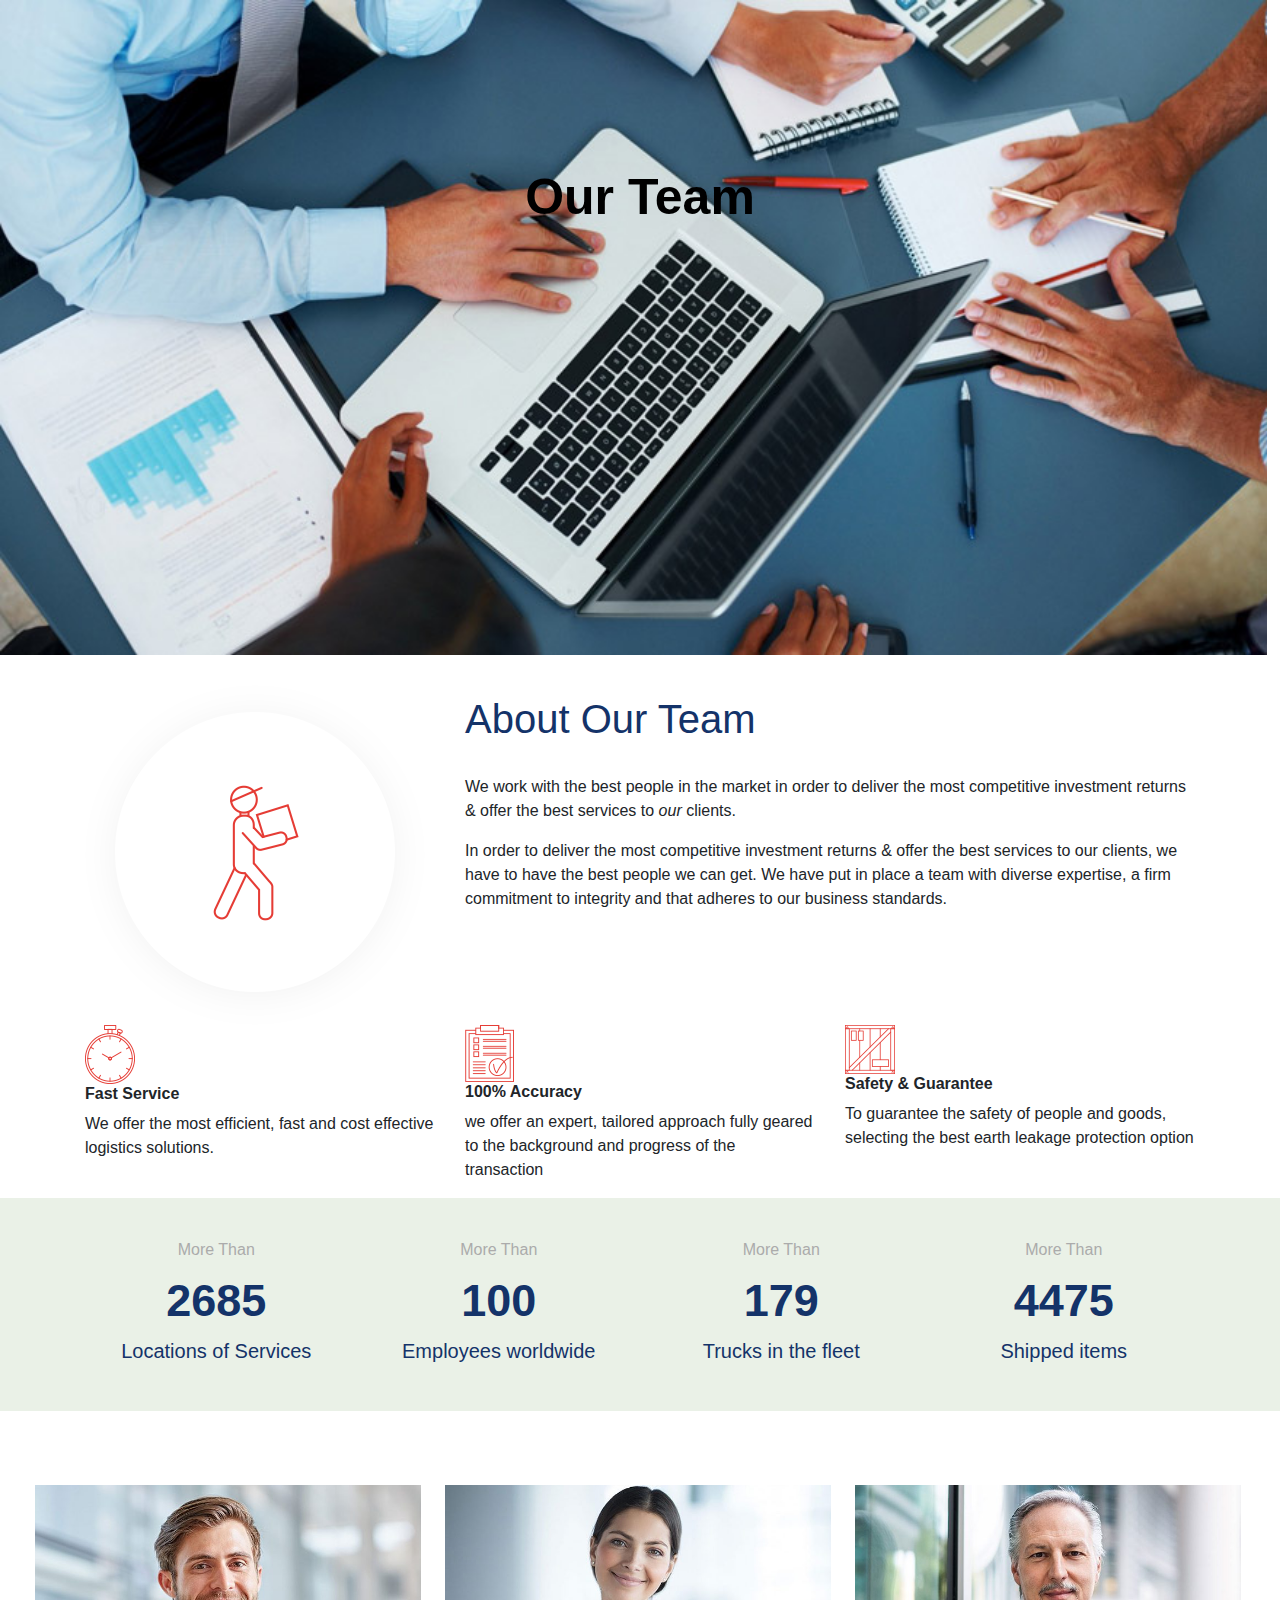
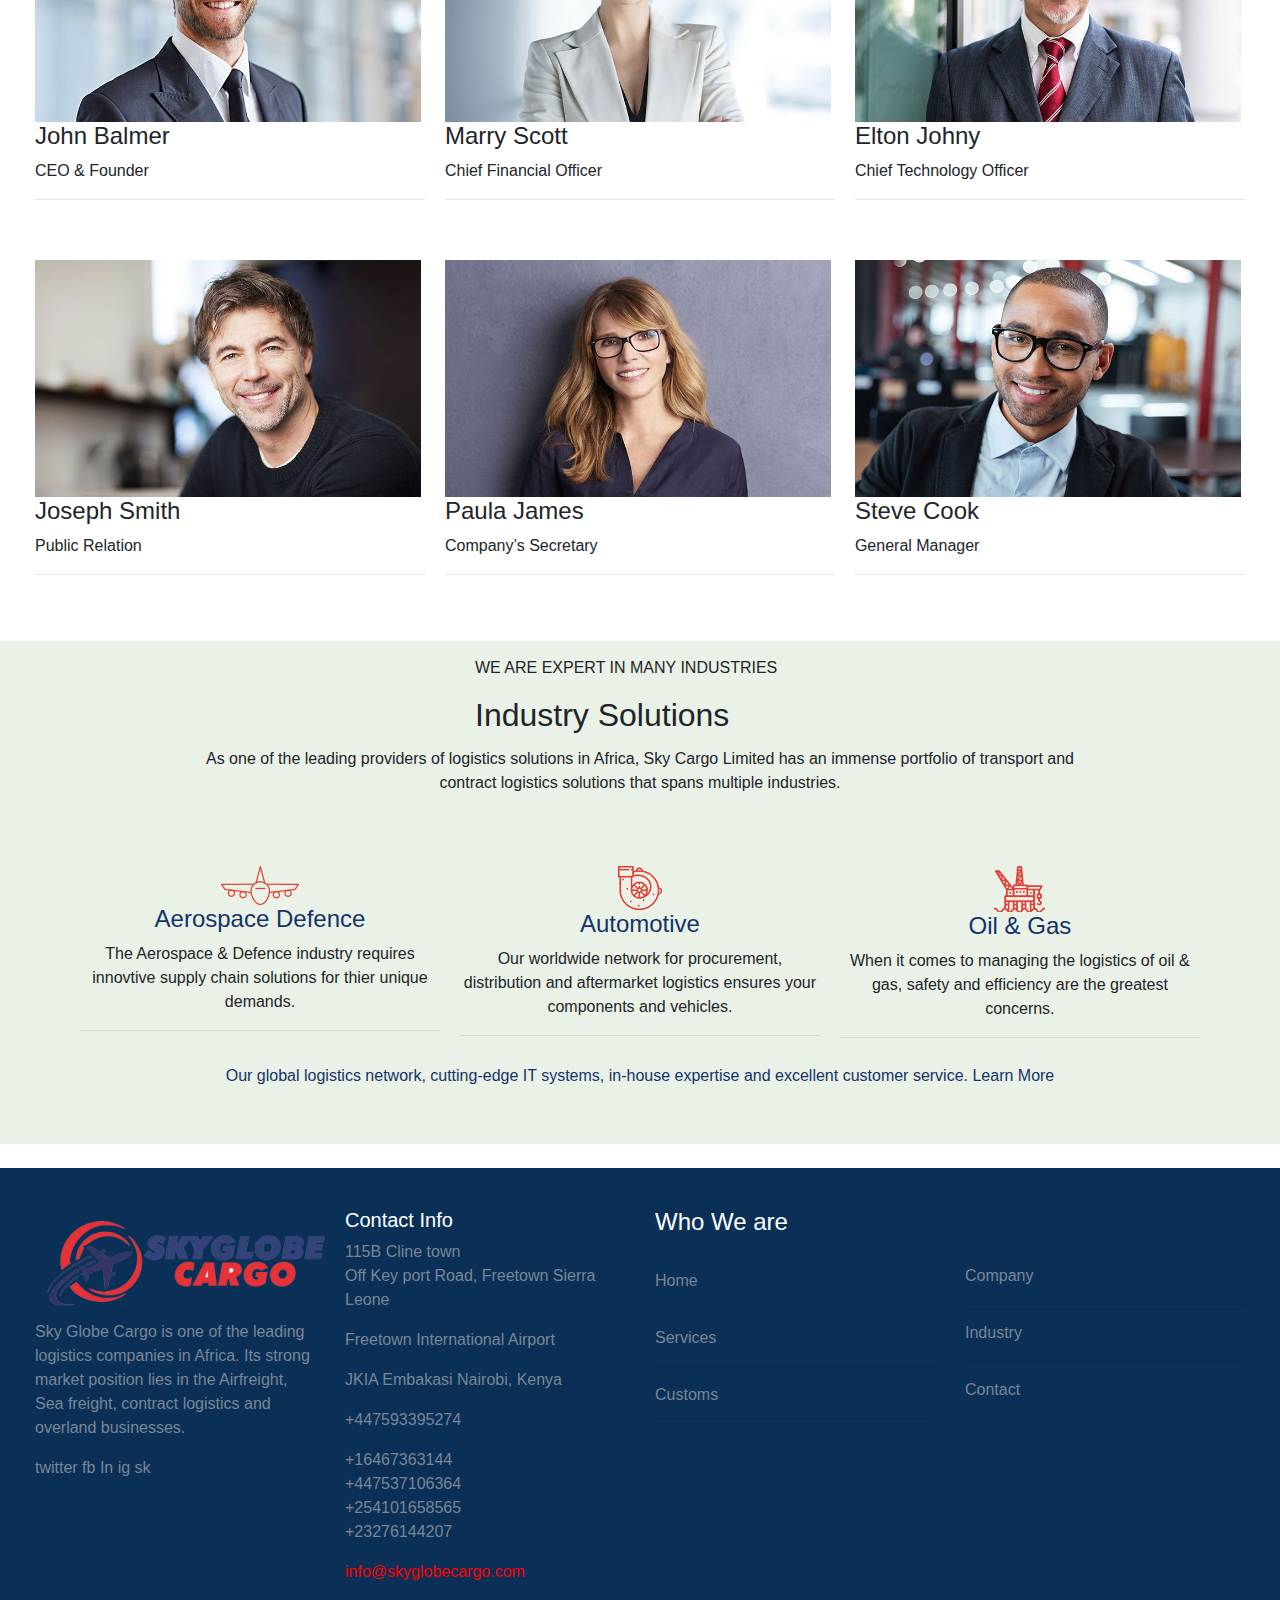
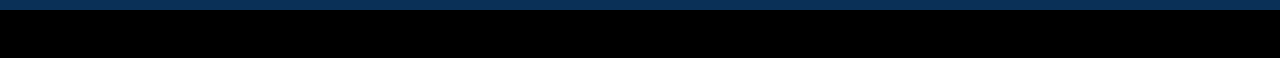
<file: SkyGlobe/team.html>
<!DOCTYPE html>
<html lang="en">
    <head>
        <meta charset="UTF-8">
        <meta name="viewport" content="width=device-width, initial-scale=1.0">
        <title>About Our Team - SkyGlobe Cargo</title>
        <link rel="stylesheet" href="css/style1.css">
        <link rel="stylesheet" href="css/bootstrap.min.css">
    </head>
    <body>
        <div class="containers">
            <img src="images/3.jpg" alt="Cinque Terre" width="1000" height="300" class="img1">
            <div class="center"  style="color: black;">Our Team</div> <br>
        </div>

        <div class="container">
            <div class="row" >
                <div class="col-md-4" style="padding-top: 30px;"> <img src="images/about-2-top-image.png" alt="about-2-top-image"> </div>
                <div class="col-md-8">
                    <h1 style="padding-top: 40px; color: #143369;"> About Our Team</h1> <br>
                    <p>
                         We work with the best people in the market in order to deliver the most competitive investment
                        returns & offer the best services to <em> our </em> clients.
                    </p>
                    <p> 
                        In order to deliver the most competitive investment returns & offer the best services to our
                        clients, we have to have the best people we can get. We have put in place a team with diverse
                        expertise, a firm commitment to integrity and that adheres to our business standards.
                    </p>
                </div>
            </div>
        </div>
        <div class="aboutteam">
            <div class="container">
                <div class="row">
                    <div class="col-md-4"> 
                        <img src="images/clock-icon.png" alt="">
                        <h6 style="font-weight: bold;">Fast Service</h6>
                        <p style=" font-weight: lighter;">We offer the most efficient, fast and cost effective logistics
                         solutions.
                        </p>
                    </div>
                    <div class="col-md-4">
                        <img src="images/paper-icon.png" alt="">
                        <h6 style="font-weight: bold;">100% Accuracy</h6>
                        <p style=" font-weight: lighter;">
                            we offer an expert, tailored approach fully geared to the background and progress of the
                            transaction
                        </p>
                    </div>
                    <div class="col-md-4">
                        <img src="images/paper2-icon.png" alt="">
                        <h6 style="font-weight: bold;">Safety & Guarantee</h6>
                        <p style=" font-weight: lighter;">
                            To guarantee the safety of people and goods, selecting the best earth leakage protection
                            option
                        </p>
                    </div>
                </div>
            </div>
        </div>
        <div class="counters">
            <div class="container1">
                <div>
                    <p>More Than</p>
                    <div class="counter" data-target="3000">0</div>
                    <h5> Locations of Services</h5>
                </div>
                <div>
                    <p>More Than</p>
                    <div class="counter" data-target="100">0</div>
                    <h5>Employees worldwide</h5>
                </div>
                <div>
                    <p>More Than</p>
                    <div class="counter" data-target="200">0</div>
                    <h5>Trucks in the fleet</h5>
                </div>
                <div>
                    <p>More Than</p>
                    <div class="counter" data-target="5000">0</div>
                    <h5> Shipped items</h5>
                </div>
            </div>
            <script>
                const counters = document.querySelectorAll('.counter');
                const speed = 200; // The lower the slower

                counters.forEach(counter => {
                    const updateCount = () => {
                        const target = +counter.getAttribute('data-target');
                        const count = +counter.innerText;

                        // Lower inc to slow and higher to slow
                        const inc = target / speed;

                        // console.log(inc);
                        // console.log(count);

                        // Check if target is reached
                        if (count < target) {
                            // Add inc to count and output in counter
                            counter.innerText = Math.ceil(count + inc);
                            // Call function every ms
                            setTimeout(updateCount, 1);
                        } else {
                            counter.innerText = target;
                        }
                    };
                    updateCount();
                });
            </script>
        </div> <br>

        <div class="members" style="padding: 40px;">
            <div class="row">
                <div class="column">
                    <img src="images/personnel-1-700x430.jpg" alt="" class="img1">
                    <h4>John Balmer</h4>
                    <p>CEO & Founder</p>
                      <hr>
                </div>
                <div class="column">
                    <img src="images/personnel-2-700x430.jpg" alt="" class="img1">
                    <h4>Marry Scott</h4>
                    <p>Chief Financial Officer</p>
                    <hr>
                </div>
                <div class="column">
                    <img src="images/personnel-3-700x430.jpg" alt="" class="img1">
                    <h4>Elton Johny</h4>
                    <p>Chief Technology Officer</p>
                    <hr>
                </div>
            </div> <br>

            <div class="row">
                <div class="column">
                    <img src="images/personnel-4-700x430.jpg" alt="" class="img1">
                    <h4>Joseph Smith</h4>
                    <p>Public Relation</p>
                    <hr>
                </div>
                <div class="column">
                    <img src="images/personnel-5-700x430.jpg" alt="" class="img1">
                    <h4>Paula James</h4>
                    <p>Company’s Secretary</p>
                    <hr>
                </div>
                <div class="column">
                    <img src="images/personnel-6-700x430.jpg" alt="" class="img1">
                    <h4>Steve Cook</h4>
                    <p>General Manager</p>
                    <hr>
                </div>
            </div>
        </div>
        <div class="inst" style="background-color: #eaf1e7; padding-top:15px ;" >
            <div class="container">
                <div class="row">
                    <div class="col-md-2"></div>
                    <div class="col-md-9">
                        <p style="margin-left: 200px"> WE ARE EXPERT IN MANY INDUSTRIES </p>
                        <h2 style="margin-left: 200px;">Industry Solutions </h2>
                    </div>
                </div>
                <div class="ins" style="text-align:center; padding: 5px;">
                    <p>
                        As one of the leading providers of logistics solutions in Africa, Sky Cargo Limited has an
                        immense portfolio of transport and <br> contract logistics solutions that spans multiple
                        industries.
                    </p>
                </div>
            </div>
        </div>
        <div class="members" style="padding: 40px; text-align: center; background-color: #eaf1e7;">
            <div class="container">
                <div class="row gutter">
                    <div class="column">
                        <img src="images/airbus-icon.png" alt=" airbus-icon">
                        <h4 style="color: #143369;"> Aerospace Defence</h4>
                        <p> The Aerospace & Defence industry requires innovtive supply chain solutions for thier unique demands.</p>
                        <hr>
                    </div>
                    <div class="column">
                        <img src="images/car-icon.png" alt=" car-icon">
                        <h4 style="color: #143369;"> Automotive</h4>
                        <p> Our worldwide network for procurement, distribution and aftermarket logistics ensures your components and vehicles.</p>
                        <hr>
                    </div>
                    <div class="column">
                        <img src="images/power-icon.png" alt="power-icon">
                        <h4 style="color: #143369;"> Oil & Gas </h4>
                        <p> When it comes to managing the logistics of oil & gas, safety and efficiency are the greatest concerns.</p>
                        <hr>
                    </div>
                </div>
            </div>
            <p style="color: #143369;">Our global logistics network, cutting-edge IT systems, in-house expertise and excellent customer service.
                Learn More
            </p>
        </div> <br>
        <div class="footer">
            <div class="container-fluid">
                <div class="row">
                    <div class="col-md-3">
                        <p>
                            <img src="images/logo_skyglobe_cargo-1-300x112.png" alt="logo"> <br>
                            Sky Globe Cargo is one of the leading logistics companies in Africa. Its strong market
                            position
                            lies in the Airfreight, Sea freight, contract logistics and overland businesses.
                        </p>
                        <span> twitter fb In ig sk</span>
                    </div>
                    <div class="col-md-3">
                        <h5 style="color: #fff;">Contact Info</h5>
                        <p>
                            115B Cline town <br>
                            Off Key port Road, Freetown Sierra Leone
                        </p>
                        <p> Freetown International Airport</p>
                        <p> JKIA Embakasi Nairobi, Kenya</p>
                        <p> +447593395274 </p>
                        <p>
                            +16467363144 <br>
                            +447537106364 <br>
                            +254101658565 <br>
                            +23276144207
                        </p>
                        <p style="color: red;"> info@skyglobecargo.com</p>
                    </div>
                    <div class="col-md-3">
                        <h4 style="color: #fff;"> Who We are</h4>
                        <br>
                        <p> Home</p>
                        <hr>
                        <p> Services</p>
                        <hr>
                        <p> Customs</p>
                        <hr>
                    </div>
                    <div class="col-md-3">
                        <h4></h4>
                        <br>
                        <br>
                        <p> Company </p>
                        <hr>
                        <p> Industry</p>
                        <hr>
                        <p> Contact </p>
                        <hr>
                    </div>
                </div>
            </div>
        </div>
        <div class="rights" style="background-color: black; color: black;">
            black <br>
            black
        </div>
    </body>
</html>
</file>
<file: SkyGlobe/css/style1.css>
body{
    padding: 0px;
    margin: 0px;
    font-family: "Assitatance" sans-serif;
    overflow-x: hidden;

}
/*company- about us page*/
.aboutimage{
   background-color: grey;
   text-align: center;
   color: #fff;
   min-height: 70vh;
}
.abt{
    padding: 200px;
}
.abt h1{
    font-size: 40px;
    font-weight: 800px;
}
.abt p{
    font-size: 21px;
    font-weight: 400px;
}
.values1{
    background-color: #eaf1e7;
}
#text1{
    padding: 20px;
    margin: 20px 20px 20px 20px;
    font-weight: 400px;
    line-height: 1.4;
     background-color: #eaf1e7;
}
#text2{
    padding: 80px;
    width: 100%;
    margin: 20px 20px 20px 20px;
    font-weight: 400px;
    line-height: 1.4;
    background-color: #143369;
    color: #fff;
}
#text3{
    padding: 30px;
    margin: 20px 20px 20px 20px;
    font-weight: 400px;
    line-height: 1.4;
}
#text4{
    padding: 30px;
    margin: 20px 20px 20px 20px;
    font-weight: 400px;
    line-height: 1.4;
    background-color: #fff;
}
.values1 .values{
    margin-right: 30px;
}
/*  who we are */
/* Style the tab */
.tab {
    overflow: hidden;
    border: 1px solid #ccc;
    background-color: #f1f1f1;
    margin-top: 20px;
    margin-left: 20px;
    margin-right: 40px;
}

/* Style the buttons inside the tab */
.tab button {
    background-color: inherit;
    float: left;
    border: none;
    outline: none;
    cursor: pointer;
    padding: 14px 16px;
    transition: 0.3s;
    font-size: 14px;
    font-weight: bold;
}

/* Change background color of buttons on hover */
.tab button:hover {
    background-color: #ddd;
}

/* Create an active/current tablink class */
.tab button.active {
    background-color: #ffffff;
}

/* Style the tab content */
.tabcontent {
    display: none;
    padding: 6px 12px;
    border-top: none;
}
/* history*/
.history{
    background-color: rgb(36, 35, 35); 
    color: #fff; 
}
.history h1{
    text-align: center;
    padding: 40px;
    font-size: 40px;
}

/*
 .history.col-md-8 {
    font-size: 18px;
}
*/
/**/

.container1 {
    max-width: 1100px;
    margin: 0 auto;
    overflow: auto;
}

header {
    flex: 1;
    height: 100%;
    display: flex;
    align-items: center;
    justify-content: center;
}

header h1 {
    font-size: 60px;
}

.counters {
    background-color: #eaf1e7;
    color: #143369;
    padding: 40px 20px;
}

.counters .container1 {
    display: grid;
    grid-template-columns: repeat(4, 1fr);
    grid-gap: 30px;
    text-align: center;
}

.counters p {
    color: #ababab;
    margin-bottom: 5px;
}
h5{
    font-size: 17px;
}
.btnh{
     padding: 20px 25px 20px 25px; margin-top: 50px; 
     background-color: red;
     border: none;
     color: #ffffff;
     border-radius: 3px;
}
.counters .counter {
    font-size: 45px;
    margin: 5px 0;
    font-weight: bold;
}

@media (max-width: 700px) {
    .counters .container1 {
        grid-template-columns: repeat(1, 1fr);
    }

    .counters .container1 > div:nth-of-type(1),
    .counters .container1 > div:nth-of-type(2) {
        padding-bottom: 20px;
    }
}
.wrapper{
    background-color: #143369;
    padding: 60px;
    font-weight: 400px;
    font-size: 37px;
}
.logos{
        background: url("images//01.png");
        background-position:center;
        background-size: cover;
        background-repeat: no-repeat;
        min-height: 40vh;
        align-items: center;
        justify-content: center;
        padding-top: 30px;
}
/* footer*/
.footer{
    background-color: #0a3057;
    padding: 40px 20px 10px 20px;
    color: #7b8596;
    font-size: 16px;
}

/* company- team page */
.containers {
    position: relative;
}

.center {
    position: absolute;
    top: 30%;
    left: 50%;
    transform: translate(-50%, -50%);
    font-size: 50px;
    font-weight: 700;
    color: #fff;
}
.center1 {
    position: absolute;
    top: 50%;
    left: 50%;
    transform: translate(-50%, -50%);
    font-size: 30px;
    font-weight: 500;
}

.img1 {
    width: 99%;
    height: auto;
    opacity: 1;
    
}
/* Create three equal columns that floats next to each other */
.column {
    float: left;
    width: 33.33%;
    padding: 10px;
}
/* Clear floats after the columns */
.row:after {
    content: "";
    display: table;
    clear: both;
}

/* Responsive layout - makes the three columns stack on top of each other instead of next to each other */
@media screen and (max-width: 600px) {
    .column {
        width: 100%;
    }
}
</file>
